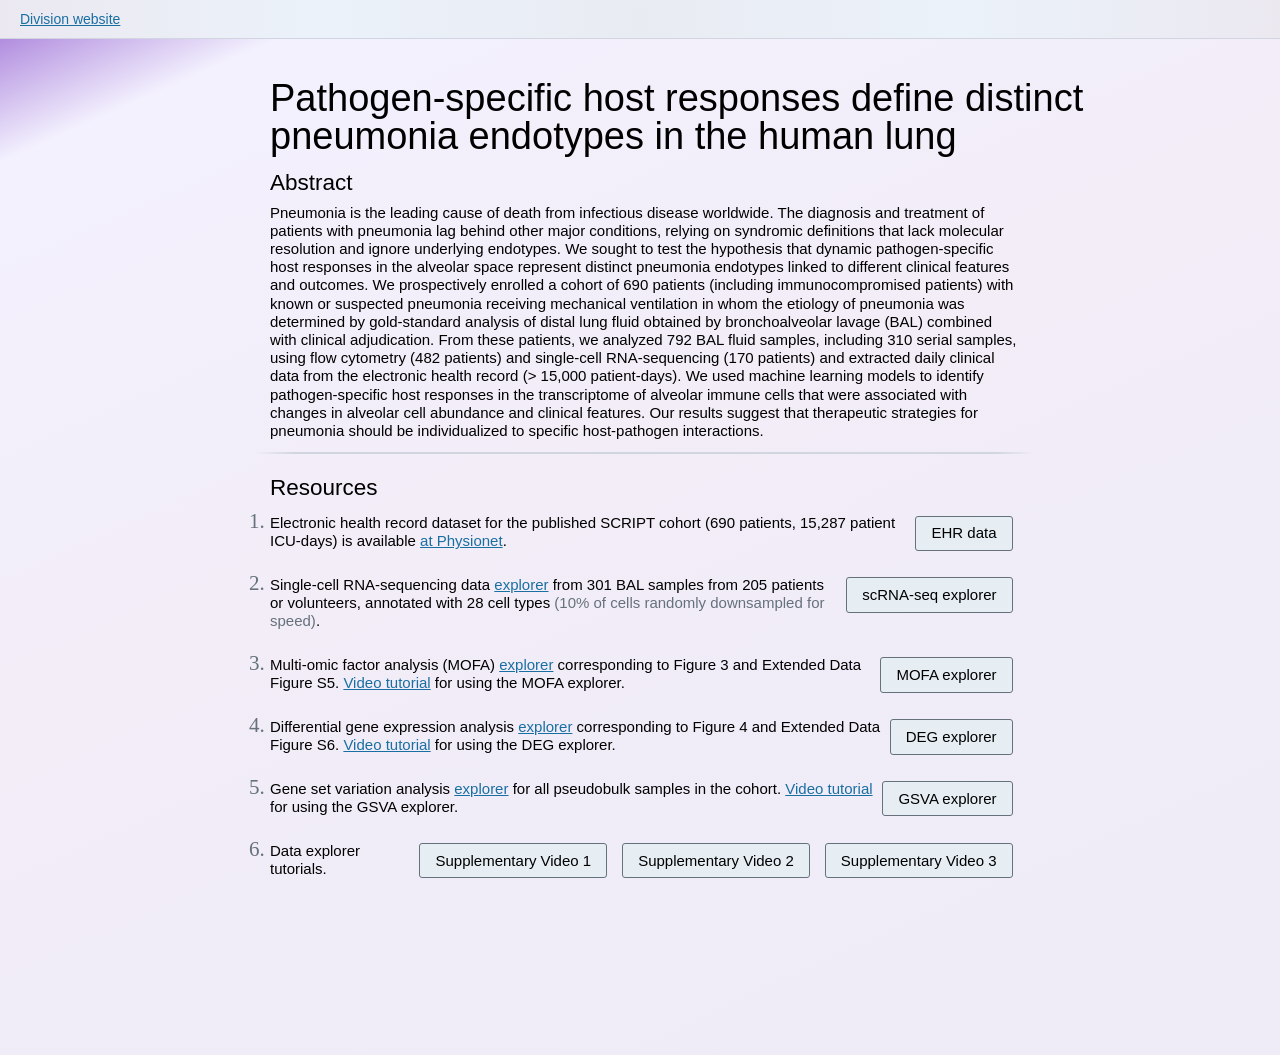
<file: 08_website/index.html>
<!doctype html>
<html lang="en-US">
    <head>
        <meta charset="utf-8" />
        <meta name="viewport" content="width=device-width" />
        <title>
            Pathogen-specific host responses define distinct pneumonia endotypes in the human lung
        </title>
        <link rel="stylesheet" href="main.css" />
    </head>
    <body>
        <div class="nav">
            <a href="https://sqlifts.fsm.northwestern.edu/public/">Division website</a>
        </div>
        <div class="header">
            <h1>
                Pathogen-specific host responses define distinct pneumonia endotypes in the human
                lung
            </h1>
            <div class="abstract">
                <h2>Abstract</h2>
                <p>
                    Pneumonia is the leading cause of death from infectious disease worldwide. The
                    diagnosis and treatment of patients with pneumonia lag behind other major
                    conditions, relying on syndromic definitions that lack molecular resolution and
                    ignore underlying endotypes. We sought to test the hypothesis that dynamic
                    pathogen-specific host responses in the alveolar space represent distinct
                    pneumonia endotypes linked to different clinical features and outcomes. We
                    prospectively enrolled a cohort of 690 patients (including immunocompromised
                    patients) with known or suspected pneumonia receiving mechanical ventilation in
                    whom the etiology of pneumonia was determined by gold-standard analysis of
                    distal lung fluid obtained by bronchoalveolar lavage (BAL) combined with
                    clinical adjudication. From these patients, we analyzed 792 BAL fluid samples,
                    including 310 serial samples, using flow cytometry (482 patients) and
                    single-cell RNA-sequencing (170 patients) and extracted daily clinical data from
                    the electronic health record (> 15,000 patient-days). We used machine learning
                    models to identify pathogen-specific host responses in the transcriptome of
                    alveolar immune cells that were associated with changes in alveolar cell
                    abundance and clinical features. Our results suggest that therapeutic strategies
                    for pneumonia should be individualized to specific host-pathogen interactions.
                </p>
            </div>
        </div>
        <div class="body">
            <div class="section">
                <h2>Resources</h2>
                <ol>
                    <li>
                        <div class="li-flex">
                            <p>
                                Electronic health record dataset for the published SCRIPT cohort
                                (690 patients, 15,287 patient ICU-days) is available
                                <a
                                    href="https://physionet.org/content/script-carpediem-dataset/1.8.0/"
                                    target="_blank"
                                    >at Physionet</a
                                >.
                            </p>
                            <a
                                href="https://physionet.org/content/script-carpediem-dataset/1.8.0/"
                                target="_blank"
                                ><button class="up">EHR data</button></a
                            >
                        </div>
                    </li>
                    <li>
                        <div class="li-flex">
                            <p>
                                Single-cell RNA-sequencing data
                                <a
                                    href="scrna-seq/?ds=01_downsampled"
                                    target="_blank"
                                    >explorer</a
                                >
                                from 301 BAL samples from 205
                                patients or volunteers, annotated with 28 cell types
                                <span class="note"
                                    >(10% of cells randomly downsampled for speed)</span
                                >.
                            </p>
                            <a
                                href="scrna-seq/?ds=01_downsampled"
                                target="_blank"
                                ><button class="up">scRNA-seq explorer</button></a
                            >
                        </div>
                    </li>
                    <li>
                        <div class="li-flex">
                            <p>
                                Multi-omic factor analysis (MOFA)
                                <a href="explore_mofa/" target="_blank">explorer</a> corresponding
                                to Figure 3 and Extended Data Figure S5. <a href="explore_mofa/tutorial.html" target="_blank">
                                Video tutorial</a> for using the MOFA explorer.
                            </p>
                            <a href="explore_mofa/" target="_blank"
                                ><button class="up">MOFA explorer</button></a
                            >
                        </div>
                    </li>
                    <li>
                        <div class="li-flex">
                            <p>
                                Differential gene expression analysis
                                <a href="explore_dea/" target="_blank">explorer</a> corresponding to
                                Figure 4 and Extended Data Figure S6. <a href="explore_dea/tutorial.html" target="_blank">
                                Video tutorial</a> for using the DEG explorer.
                            </p>
                            <a href="explore_dea/" target="_blank"
                                ><button class="up">DEG explorer</button></a
                            >
                        </div>
                    </li>
                    <li>
                        <div class="li-flex">
                            <p>
                                Gene set variation analysis
                                <a href="explore_gsva/" target="_blank">explorer</a> for all
                                pseudobulk samples in the cohort. <a href="explore_gsva/tutorial.html" target="_blank">
                                Video tutorial</a> for using the GSVA explorer.
                            </p>
                            <a href="explore_gsva/" target="_blank"
                                ><button class="up">GSVA explorer</button></a
                            >
                        </div>
                    </li>
                    <li>
                        <div class="li-flex">
                            <p>
                                Data explorer tutorials.
                            </p>
                            <a href="explore_mofa/tutorial.html" target="_blank"
                                ><button class="up">Supplementary Video 1</button></a>
                            <a href="explore_dea/tutorial.html" target="_blank"
                                ><button class="up">Supplementary Video 2</button></a>
                            <a href="explore_gsva/tutorial.html" target="_blank"
                                ><button class="up">Supplementary Video 3</button></a>
                    </li>
                </ol>
            </div>
        </div>
        <script type="text/javascript">
            if (window.location.hash === "#b") {
                Array.from(document.getElementsByTagName("a")).forEach((a) =>
                    a.removeAttribute("target"),
                );
                window.location.hash = '';
            }
        </script>
    </body>
</html>
</file>
<file: 08_website/main.css>
:root {
    --border: #d1d5df;
    --note: #65717b;
    --link: #196ea2;
    --link-visited: #1c6a88;
}
html {
    margin: 0;
    padding: 0;
    font-size: 14px;
    font-family: Helvetica, Verdana, sans-serif;
}
body {
    margin: 0;
    padding: 0;
    padding-bottom: 150px;
    /* background: #f2f0e9;
    background: linear-gradient(
        90deg,
        rgba(248, 246, 242, 1) 0%,
        rgba(246, 238, 226, 1) 50%,
        rgba(253, 250, 236, 1) 100%
    ); */
    background-color: #efecff;
    background-image: linear-gradient(156deg, #ae88dd 2%, #f3f1fe 10%, #f2edf7 44%, #efecf8 85%);
    line-height: 1.3em;
    min-height: 100vh;
}
a {
    color: var(--link);
}
a:visited {
    color: var(--link-visited);
}
h1,
h2,
h3 {
    font-family: "Segoe UI", Tahoma, Geneva, Verdana, sans-serif;
    font-weight: normal;
    margin: 0;
    margin-bottom: 0.5em;
}
h1 {
    font-size: 38px;
    line-height: 1em;
}
body.compact h1 {
    margin-bottom: 0.3em;
}
p {
    margin: 0.4em 0 0.8em 0;
}
body.compact p {
    margin-top: 0.3em;
    margin-bottom: 0.4em;
}
button {
    border: 1.5px solid var(--note);
    border-radius: 3px;
    background-color: #e6eef4;
    font: inherit;
    margin: 0.5em;
    padding: 0.5em 1em;
    transition: 0.25s;
    cursor: pointer;
}
button.compact {
    padding: 2px 8px 0 8px;
    margin: 2px 8px;
}
.up:hover,
.up:focus {
    box-shadow: inset 0 -3.25em 0 0 var(--note);
    color: white;
}
.nav {
    padding: 10px 20px;
    border-bottom: 1.5px solid var(--border);
    background: #e9ebf2;
    background: radial-gradient(
        circle,
        rgba(233, 235, 242, 1) 0%,
        rgba(235, 242, 250, 1) 50%,
        rgba(235, 232, 240, 1) 100%
    );
}
.header {
    margin: 40px 100px 0 270px;
    max-width: 900px;
}
body.compact .header {
    margin-top: 15px;
}
.abstract {
    max-width: 750px;
    font-size: 15px;
}
.body {
    margin: 0 100px 0 270px;
    max-width: 750px;
    font-size: 15px;
}
.body::before {
    display: block;
    height: 1.5px;
    background-image: linear-gradient(
        to left,
        rgba(0, 0, 0, 0) 0%,
        var(--border) 5%,
        var(--border) 95%,
        rgba(0, 0, 0, 0) 100%
    );
    margin-left: -15px;
    margin-right: -15px;
    content: "";
    margin-bottom: 25px;
}
body.compact .body::before {
    margin-bottom: 12px;
}
.body ol {
    margin-left: -40px;
    margin-top: 0;
}
.body ol li::marker {
    color: var(--note);
    font-family: Georgia, "Times New Roman", Times, serif;
    font-size: 1.4em;
}
body.compact ol li::marker {
    font-size: 1.2em;
}
.body ol li {
    margin-bottom: 0.5em;
}
body.compact .body ol li {
    margin-bottom: 0.2em;
}
.li-flex {
    display: flex;
}
.li-flex p {
    flex: 1;
}
.li-flex button {
    white-space: nowrap;
}
.note {
    color: var(--note);
}
.number {
    font-family: Verdana, Tahoma, sans-serif;
    font-size: 13px;
}
h2 .number {
    font-size: 17px;
}
.number i {
    font-size: 11px;
    font-style: normal;
}
.no-break {
    white-space: nowrap;
}
.loading {
    display: flex;
    flex-direction: column;
    align-items: center;
    justify-content: center;
    padding: 50px;
    color: #666;
}
.loading-spinner {
    border: 4px solid #adcdd0;
    border-top: 4px solid #3498db;
    border-radius: 50%;
    width: 40px;
    height: 40px;
    animation: spin 1s linear infinite;
    margin-bottom: 20px;
}
@keyframes spin {
    0% {
        transform: rotate(0deg);
    }
    100% {
        transform: rotate(360deg);
    }
}
.side-info {
    width: 450px;
    margin-left: 150px;
    padding: 10px;
    border: 1px solid var(--border);
    border-radius: 5px;
    background-color: #ebf8ff;
    overflow-y: auto;
    position: sticky;
    top: 25px;
}
body.compact .side-info {
    top: 12px;
}
.side-info h3 {
    margin-top: 0;
    border-bottom: 1px solid var(--border);
    padding-bottom: 5px;
}
.gene-list {
    font-family: monospace;
    white-space: pre-wrap;
    word-break: break-word;
    font-style: italic;
    font-size: 13px;
}
.gene-list-small {
    font-size: 12px;
}
.selected-pathway {
    background-color: #fffdf2;
    border: 1.5px solid #196ea2;
    border-radius: 5px;
    padding: 10px;
    margin-bottom: 10px;
}
.side-info b {
    color: #555;
    font-size: 14px;
}
.cell {
    cursor: pointer;
}
.hover {
    stroke: #ef9152;
    stroke-width: 1.5px;
}
.highlighted {
    stroke: #ba4e07;
    stroke-width: 2px;
}
.row-label {
    text-anchor: end;
    font-size: 14px;
}
.column-label {
    font-size: 14px;
}
.as-link {
    cursor: pointer;
    fill: var(--link);
    text-decoration: underline;
    text-decoration-style: dotted;
}
.as-link:hover {
    text-decoration: underline;
    fill: var(--link-visited);
}
.legend-text {
    font-size: 10px;
}
.tooltip {
    position: absolute;
    padding: 4px;
    background: rgba(0, 0, 0, 0.9);
    color: white;
    border-radius: 4px;
    pointer-events: none;
    font-size: 14px;
}
.cell-text {
    pointer-events: none;
    font-size: 10px;
    text-anchor: middle;
    dominant-baseline: middle;
}
/* .cell-na {
                cursor: default;
                fill: white;
                stroke: #eee;
                stroke-width: 1px;
            } */
.deg {
    font-weight: bold;
}
.deg-upregulated {
    color: #d60e0e;
}
.deg-downregulated {
    color: #0e4ed6;
}
.overlay {
    background: rgba(255, 255, 255, 0.8);
    width:      100%;
    height:     100%;
    z-index:    10;
    top:        0;
    left:       0;
    position:   absolute;
}
.hidden {
    display: none;
}
#table-holder {
    margin: 50px 100px;
}
.gene {
    font-style: italic;
}
#degs {
    margin-top: -5px;
    margin-bottom: 5px;
}
</file>
